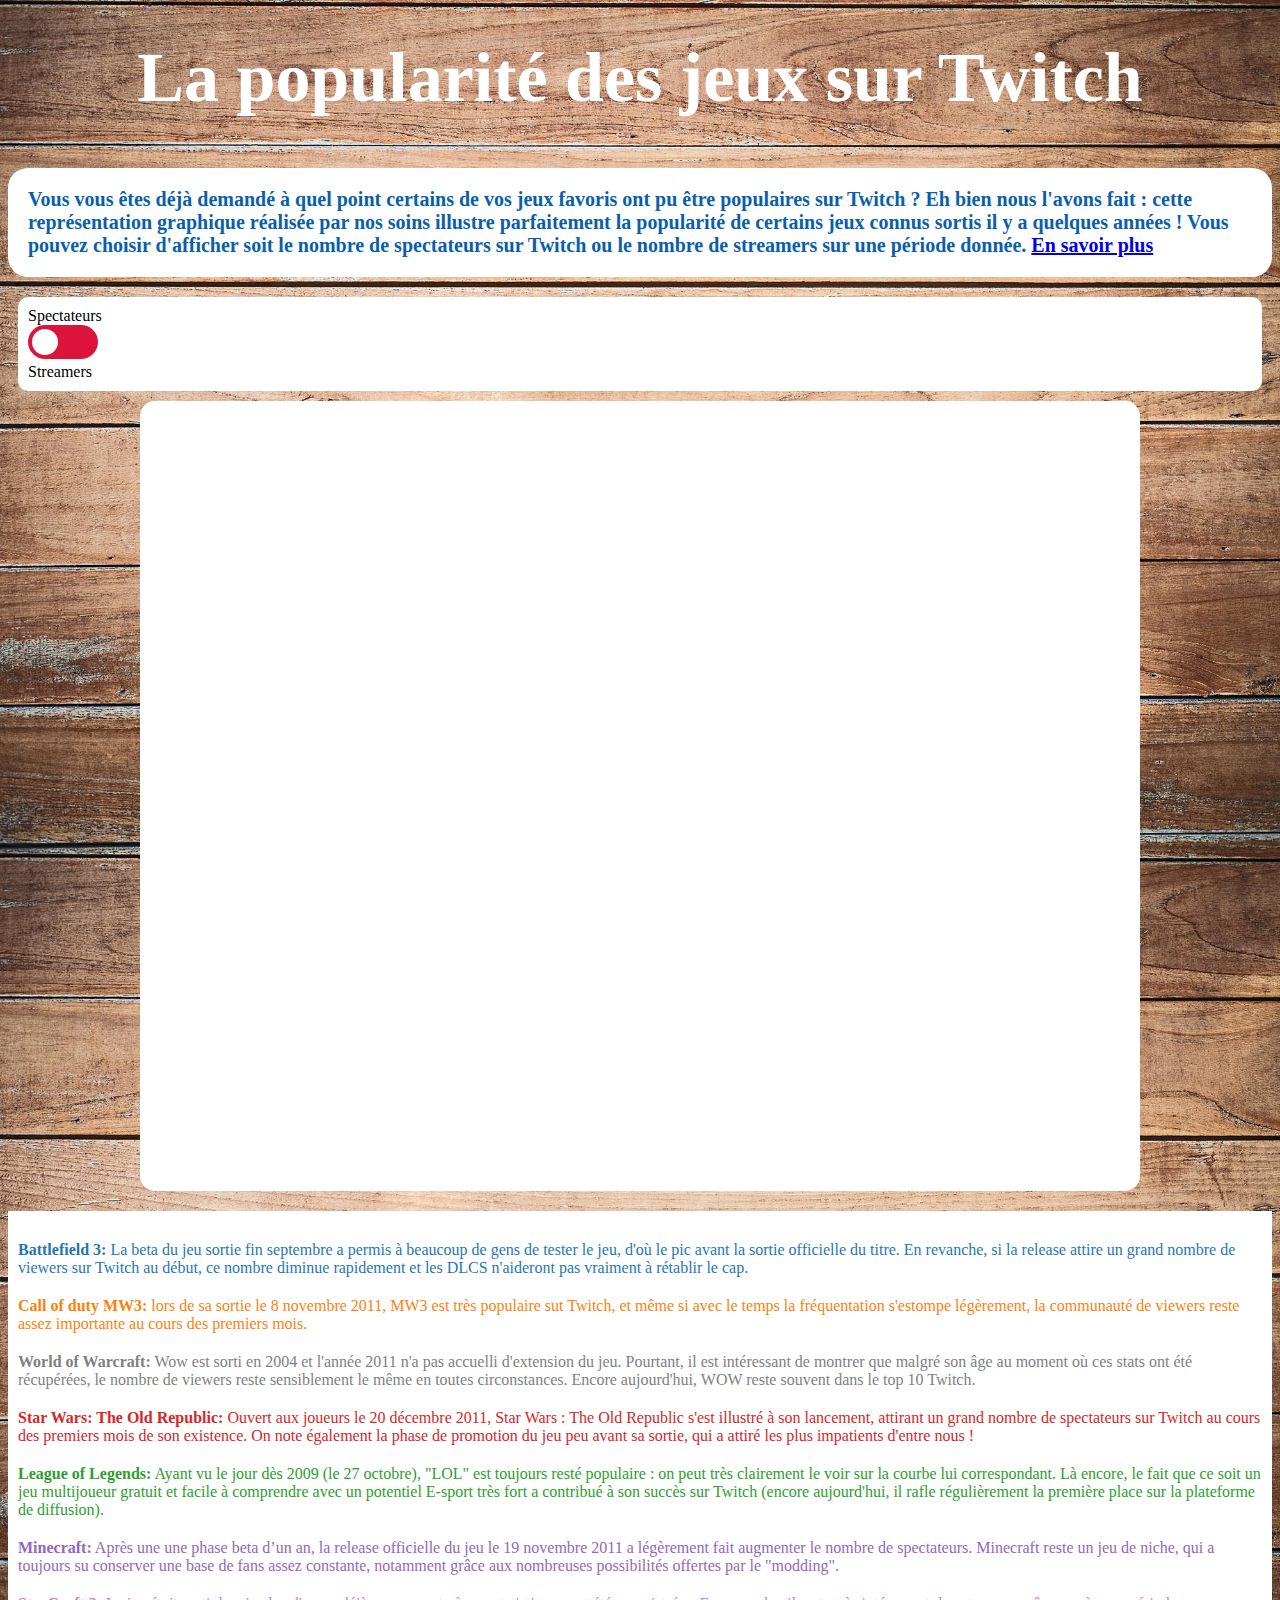
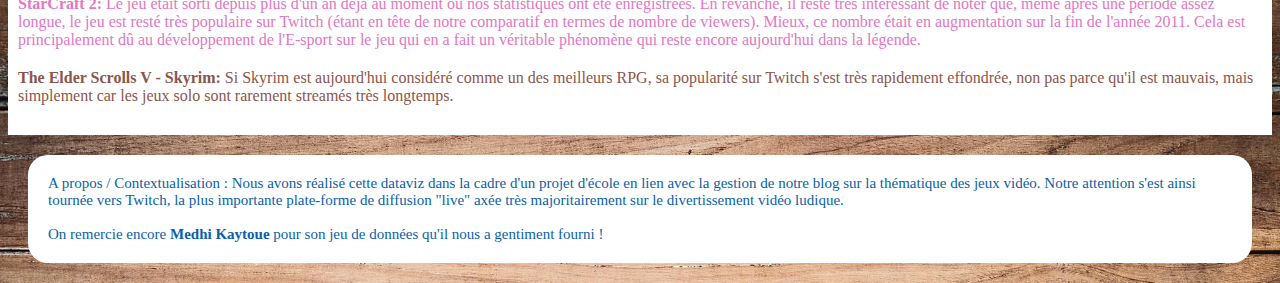
<file: old2/index.html>
<!DOCTYPE html>
<meta charset="UTF-8">
<html>

<head>
    <title>Dataviz Au Gamer Apaise</title>

    <link rel="stylesheet" href="https://maxcdn.bootstrapcdn.com/bootstrap/4.0.0-beta.2/css/bootstrap.min.css"
          integrity="sha384-PsH8R72JQ3SOdhVi3uxftmaW6Vc51MKb0q5P2rRUpPvrszuE4W1povHYgTpBfshb" crossorigin="anonymous">
    <link rel="stylesheet" href="style/style.css"/>

</head>


<div class="row"><h1>La popularité des jeux sur Twitch</h1></div>

<div class="row">
    <div class="col-sm"></div>
    <div class="col-lg-8">
        <p class="intro">Vous vous êtes déjà demandé à quel point certains de vos jeux favoris ont pu être populaires
            sur
            Twitch ? Eh bien nous l'avons fait : cette représentation graphique réalisée par nos soins illustre
            parfaitement la popularité de certains jeux connus sortis il y a quelques années ! Vous pouvez choisir
            d'afficher soit le nombre de spectateurs sur Twitch ou le nombre de streamers sur une période donnée. <a
                    href="#savoir-plus">En savoir plus</a></p>

    </div>
    <div class="col-sm"></div>
</div>
<div class="row">
    <div class="col-sm"></div>
    <div id="bouton" class="col-sm">
        <div class="row">
            <div class="col-sm text-center">Spectateurs</div>
            <div class="col-sm text-center">
                <div id="button">
                    <label id="variateur" class="switch">
                        <input id="cb" type="checkbox" name="change" onchange="reload(this)"/>
                        <span class="slider round"></span>
                    </label>
                </div>
            </div>
            <div class="col-sm text-center">Streamers</div>
        </div>
    </div>
    <div class="col-sm"></div>
</div>


<div class="row">
    <svg id="joyplot" width="1000" height="760"></svg>
</div>


<div class="jeux">
    <div class="row">
        <div class="col-1"></div>
        <div id="bf3" class="col"><b>Battlefield 3:</b> La beta du jeu sortie fin septembre a permis à beaucoup de gens
            de
            tester le
            jeu,
            d'où le pic avant la sortie officielle du titre. En revanche, si la release attire un grand nombre de
            viewers
            sur Twitch au début, ce nombre diminue rapidement et les DLCS n'aideront pas vraiment à rétablir le cap.
        </div>
        <div class="col-1"></div>
        <div id="cod" class="col"><b>Call of duty MW3:</b> lors de sa sortie le 8 novembre 2011, MW3 est très populaire
            sut
            Twitch, et
            même
            si avec le temps la fréquentation s'estompe légèrement, la communauté de viewers reste assez importante au
            cours
            des premiers mois.
        </div>
        <div class="col-1"></div>
    </div>
    <div class="row">
        <div class="col-1"></div>
        <div id="wow" class="col"><b>World of Warcraft:</b> Wow est sorti en 2004 et l'année 2011 n'a pas accuelli
            d'extension du jeu.
            Pourtant, il est intéressant de montrer que malgré son âge au moment où ces stats ont été récupérées, le
            nombre
            de viewers reste sensiblement le même en toutes circonstances. Encore aujourd'hui, WOW reste souvent dans le
            top
            10 Twitch.
        </div>
        <div class="col-1"></div>
        <div id="sw" class="col"><b>Star Wars: The Old Republic:</b> Ouvert aux joueurs le 20 décembre 2011, Star Wars :
            The Old
            Republic
            s'est illustré à son lancement, attirant un grand nombre de spectateurs sur Twitch au cours des premiers
            mois de
            son existence. On note également la phase de promotion du jeu peu avant sa sortie, qui a attiré les plus
            impatients d'entre nous !
        </div>
        <div class="col-1"></div>
    </div>

    <div class="row">
        <div class="col-1"></div>
        <div id="lol" class="col"><b>League of Legends:</b> Ayant vu le jour dès 2009 (le 27 octobre), "LOL" est
            toujours
            resté
            populaire :
            on peut très clairement le voir sur la courbe lui correspondant. Là encore, le fait que ce soit un jeu
            multijoueur gratuit et facile à comprendre avec un potentiel E-sport très fort a contribué à son succès sur
            Twitch (encore aujourd'hui, il rafle régulièrement la première place sur la plateforme de diffusion).
        </div>
        <div class="col-1"></div>
        <div id="minecraft" class="col"><b>Minecraft:</b> Après une une phase beta d’un an, la release officielle du jeu
            le 19
            novembre 2011
            a
            légèrement fait augmenter le nombre de spectateurs. Minecraft reste un jeu de niche, qui a toujours su
            conserver
            une base de fans assez constante, notamment grâce aux nombreuses possibilités offertes par le "modding".
        </div>
        <div class="col-1"></div>
    </div>

    <div class="row">
        <div class="col-1"></div>
        <div id="sc2" class="col"><b>StarCraft 2:</b> Le jeu était sorti depuis plus d'un an déjà au moment où nos
            statistiques ont été
            enregistrées. En revanche, il reste très intéressant de noter que, même après une période assez longue, le
            jeu
            est resté très populaire sur Twitch (étant en tête de notre comparatif en termes de nombre de viewers).
            Mieux,
            ce nombre était en augmentation sur la fin de l'année 2011. Cela est principalement dû au développement de
            l'E-sport sur le jeu qui en a fait un véritable phénomène qui reste encore aujourd'hui dans la légende.
        </div>
        <div class="col-1"></div>
        <div id="skyrim" class="col"><b>The Elder Scrolls V - Skyrim:</b> Si Skyrim est aujourd'hui considéré comme un
            des
            meilleurs RPG,
            sa
            popularité sur Twitch s'est très rapidement effondrée, non pas parce qu'il est mauvais, mais simplement car
            les
            jeux solo sont rarement streamés très longtemps.
        </div>
        <div class="col-1"></div>
    </div>
</div>
<div class="row">
    <div class="col-sm"></div>
    <div class="col-lg-8">
        <p id="savoir-plus" class="a-propos">
            A propos / Contextualisation : Nous avons réalisé cette dataviz dans la cadre d'un projet d'école en lien
            avec la gestion de notre blog sur la thématique des jeux vidéo. Notre attention s'est ainsi tournée vers
            Twitch,
            la plus importante plate-forme de diffusion "live" axée très majoritairement sur le divertissement vidéo
            ludique.
            <br><br>
            On remercie encore <b>Medhi Kaytoue</b> pour son jeu de données qu'il nous a gentiment fourni !
        </p>
    </div>
    <div class="col-sm"></div>
</div>


<script
        src="https://code.jquery.com/jquery-3.2.1.min.js"
        integrity="sha256-hwg4gsxgFZhOsEEamdOYGBf13FyQuiTwlAQgxVSNgt4="
        crossorigin="anonymous"></script>
<script src="https://d3js.org/d3.v4.min.js"></script>
<script src="scripts/joyplot1.js"></script>
<script src="https://code.jquery.com/jquery-3.2.1.js" integrity="sha256-DZAnKJ/6XZ9si04Hgrsxu/8s717jcIzLy3oi35EouyE="
        crossorigin="anonymous"></script>
<script src="https://maxcdn.bootstrapcdn.com/bootstrap/4.0.0-beta.2/js/bootstrap.min.js"
        integrity="sha384-alpBpkh1PFOepccYVYDB4do5UnbKysX5WZXm3XxPqe5iKTfUKjNkCk9SaVuEZflJ"
        crossorigin="anonymous"></script>
<script>
    reload($("#cb"));
</script>

</body>
</html>
</file>
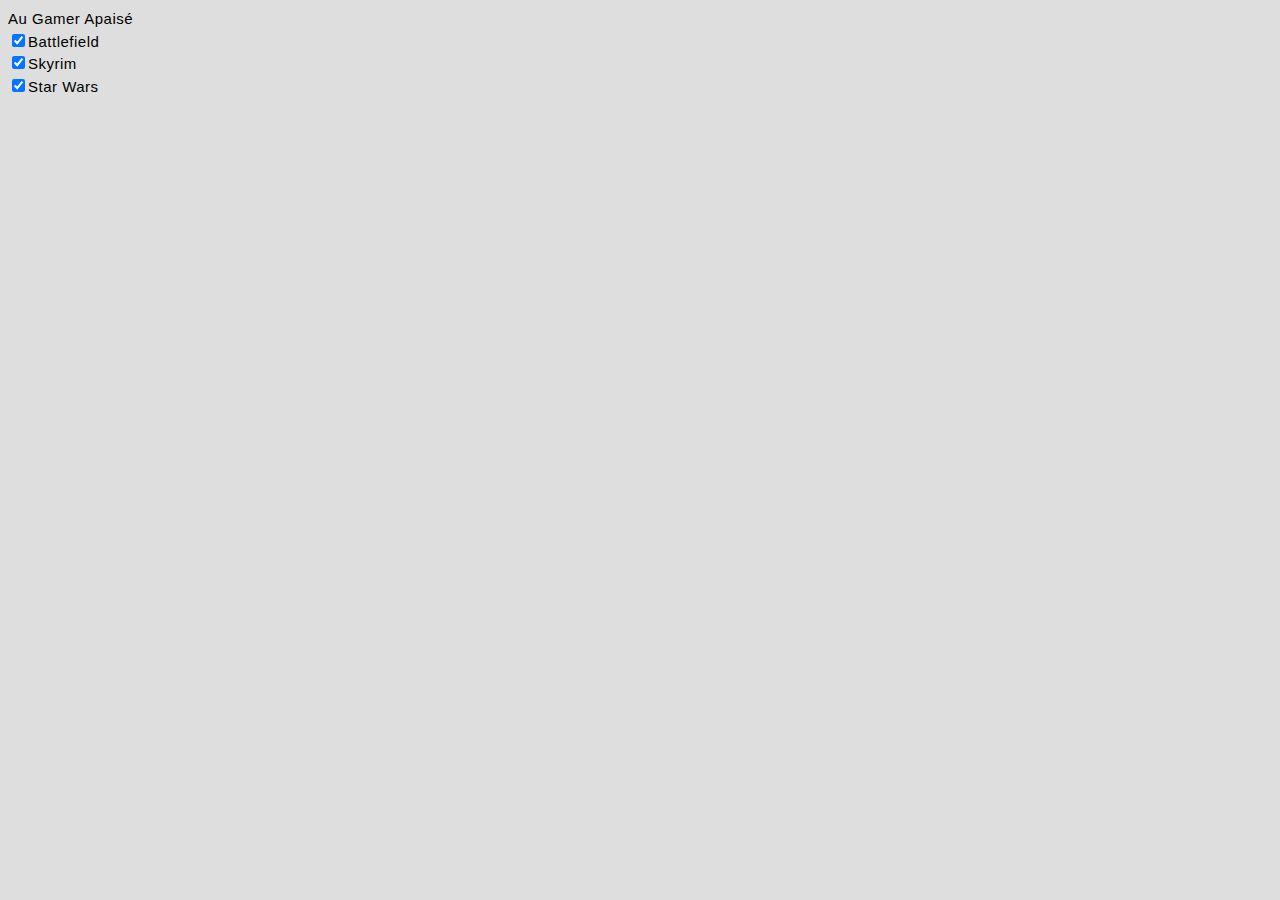
<file: old/index_old2.html>
<!DOCTYPE html>
<html lang="en">

<head>
    <meta charset="utf-8">
    <meta name="viewport" content="width=device-width, initial-scale=1, shrink-to-fit=no">
    <link rel="stylesheet" href="https://maxcdn.bootstrapcdn.com/bootstrap/4.0.0-beta.2/css/bootstrap.min.css"
          integrity="sha384-PsH8R72JQ3SOdhVi3uxftmaW6Vc51MKb0q5P2rRUpPvrszuE4W1povHYgTpBfshb" crossorigin="anonymous">
    <meta charset="UTF-8">
    <link rel="stylesheet" href="style.css"/>
    <title>This is the index page</title>
</head>


<body>
<section class="sectioncenter textcenter entresection">
    Au Gamer Apaisé
</section>

<div class="row">
    <div class="col-sm"></div>
    <div class="col-sm">
        <input type="checkbox" class="bf_line" checked>Battlefield
    </div>
    <div class="col-sm">
        <input type="checkbox" class="sky_line" checked>Skyrim
    </div>
    <div class="col-sm">
        <input type="checkbox" class="sw_line" checked>Star Wars
    </div>
</div>
<div class="row">
    <div class="graph">
    <svg id="svg1" width="1200" height="500"></svg>
    </div>
</div>

<script src="https://d3js.org/d3.v4.min.js"></script>
<script src="scripts/moment.js"></script>

<script src="scripts/jquery-3.2.1.min.js"></script>
<script src="scripts/display_line.js"></script>

<script src="https://code.jquery.com/jquery-3.2.1.slim.min.js"
        integrity="sha384-KJ3o2DKtIkvYIK3UENzmM7KCkRr/rE9/Qpg6aAZGJwFDMVNA/GpGFF93hXpG5KkN"
        crossorigin="anonymous"></script>
<script src="https://cdnjs.cloudflare.com/ajax/libs/popper.js/1.12.3/umd/popper.min.js"
        integrity="sha384-vFJXuSJphROIrBnz7yo7oB41mKfc8JzQZiCq4NCceLEaO4IHwicKwpJf9c9IpFgh"
        crossorigin="anonymous"></script>
<script src="https://maxcdn.bootstrapcdn.com/bootstrap/4.0.0-beta.2/js/bootstrap.min.js"
        integrity="sha384-alpBpkh1PFOepccYVYDB4do5UnbKysX5WZXm3XxPqe5iKTfUKjNkCk9SaVuEZflJ"
        crossorigin="anonymous"></script>

<script src="scripts/linechart.js"></script>
<script>
    var parseTime = d3.timeParse("%d-%b-%y" + "%H");

    d3.tsv("data/sky_stats.txt", function (d) {
            d.date = parseTime(d.date + d.hour);
            d.nb_spec = +d.nb_spec;
            return d;
        },
        function (error, data) {
            if (error) throw error;
            draw_linechart(data);
        });
</script>

</body>
</html>
</file>
<file: old2/style/style.css>
body {

    background-image: url("wood_texture.jpg");
    background-size: 100%;
}

svg {
    display: block;
    background-color: white;
    margin-left: auto;
    margin-right: auto;
    border-radius: 15px;
    margin-bottom: 20px;
}

.axis .domain {
    display: none;
}

.axis--x text {
    fill: #000;
}

.axis--x line {
    stroke: #aaa;
}

.axis--game .tick line {
    display: none;
}

.axis--game text {
    font-size: 12px;
    fill: #777;
}

.axis--game .tick:nth-child(odd) text {
    fill: #222;
}

.line {
    fill: none;
    stroke: #fff;
}

text {
    transform: translateY(-30px);
}

.axis--x text {
    transform: translateY(8px) translateX(8px) rotate(45deg);
}

h1 {
    color: white !important;
    font-family: "DwarvenAxe BB";
    width: auto;
    margin: auto;
    text-align: center;
    padding: 30px;
    font-size: 70px;

}

/*SWITCH BUTTON


/* The switch - the box around the slider */
.switch {
    margin-left: auto;
    margin-right: auto;
    position: relative;
    padding-left: 10px;
    display: inline-block;
    width: 60px;
    height: 34px;
}

/* Hide default HTML checkbox */
.switch input {
    display: none;
}

/* The slider */
.slider {
    position: absolute;
    cursor: pointer;
    top: 0;
    left: 0;
    right: 0;
    bottom: 0;
    background-color: crimson;
    -webkit-transition: .4s;
    transition: .4s;
}

.slider:before {
    position: absolute;
    content: "";
    height: 26px;
    width: 26px;
    left: 4px;
    bottom: 4px;
    background-color: white;
    -webkit-transition: .4s;
    transition: .4s;
}

input:checked + .slider {
    background-color: #2196F3;
}

input:focus + .slider {
    box-shadow: 0 0 1px #2196F3;
}

input:checked + .slider:before {
    -webkit-transform: translateX(26px);
    -ms-transform: translateX(26px);
    transform: translateX(26px);
}

/* Rounded sliders */
.slider.round {
    border-radius: 34px;
}

.slider.round:before {
    border-radius: 50%;
}

#bouton {
    padding: 10px;
    margin-left: auto;
    margin-right: auto;
    background-color: white;
    margin: 10px;
    border-radius: 10px;
}

#joyplot {
    padding-top: 30px
}

.loading {
    border: 16px solid #f3f3f3; /* Light grey */
    border-top: 16px solid #3498db; /* Blue */
    border-radius: 50%;
    width: 120px;
    height: 120px;
    margin-left: auto;
    margin-right: auto;
    animation: spin 2s linear infinite;
}

@keyframes spin {
    0% {
        transform: rotate(0deg);
    }
    100% {
        transform: rotate(360deg);
    }
}

.center-switch {
    margin: auto;
    max-width: 250px
}

#variateur {
    margin: auto
}

#button {
    margin-left: auto;
    margin-right: auto;
}

.intro {
    padding: 20px;
    color: #0A5FAB !important;
    font-weight: bold;
    font-size: 20px;
    text-shadow: 2px black;
    background-color: white;
    border-radius: 20px;
}

.a-propos {
    padding: 20px;
    color: #0A5FAB !important;
    font-size: 15px;
    text-shadow: 2px black;
    background-color: white;
    border-radius: 20px;
    margin: 20px;
}

.jeux {
    background-color: white;
    padding-top: 20px;
    padding-bottom: 20px;

}

.col {
    padding: 10px;
}

#bf3 {
    color: #1f77b4
}

#cod {
    color: #ff7f0e
}

#wow {
    color: #7f7f7f
}

#sw {
    color: #d62728
}

#lol {
    color: #2ca02c
}

#minecraft {
    color: #9467bd
}

#sc2 {
    color: #e377c2

}

#skyrim {
    color: #8c564b
}
</file>
<file: old/style.css>
body,
html {
	overflow-x:hidden;
}

body {
	font-family: 'Open Sans', sans-serif;
	font-size: 15px;
	letter-spacing: 0.5px;
	line-height: 1.5;
	color: #1c1b1b;
}

ul {
	padding: 0;
	margin: 0;
}

ul li {
	list-style: disc;
	font-size: 17px;
	line-height: 1.59;
}

a { 
	text-decoration: none;
	color: #2f2f2f;
}

a:hover,
a:focus {
	outline: none;
	text-decoration: none;
}

h1,
h2,
h3,
h4,
h5,
h6 {
	font-family: 'Montserrat', sans-serif;
	font-weight: 700;
	margin-top: 0;
	color: #060403;
}


h1 {
	font-size: 38px;
}

h2 {  
	font-size: 32px; 
	line-height: 1.13;
	color: #060403;
}

h3 {  
	font-size: 26px;  
}

h4 {  
	font-size: 22px;  
}

h5 {  
	font-size: 20px;  
}

h6 {  
	font-size: 18px;  
}

img {
	border: none;
	max-width: 100%;
}

code {
	background-color: #ee0707;
	border-radius: 2px;
	color: #fff;
	padding: 2px 4px;
}

pre {
	background-color: #f8f8f8;
	border: 1px solid #eee;
	border-radius: 4px;
	padding: 10px;
}

pre code {
	background-color: transparent;
	color: #333;
}

del{
	text-decoration-color: #ee0707;
}

kbd {
	background-color: #ddd;
	padding: 4px 6px;
	border-radius: 2px;
	color: ;
}

address {
	line-height: 1.5;
	padding-left: 10px;
}

dl dt {
	font-weight: 700;
}

dl dd {
	margin-left: 0;
}

blockquote {
	background-color: #f8f8f8;
	border-radius: 0 4px 4px 0;
	padding: 5px 15px;
	
}

blockquote p {
	margin-top: 10px;
}

button {
	padding: 5px 15px;
	border: none;
}

button:focus {
	outline: none;
	border: none;
}


/* ========= BUTTON =========*/

.mu-primary-btn {
	background-color: transparent;
	border-radius: 4px;
	border: 2px solid #ffffff;
	color: #fff;
	display: inline-block;
	font-size: 14px;
	font-weight: 700;
	letter-spacing: 1.5px;
	padding: 12px 35px;
	-webkit-transition: all 0.5s;
	transition: all 0.5s;
}

.mu-primary-btn:hover,
.mu-primary-btn:focus {
	background-color: #fff;
}

.mu-send-msg-btn {
	color: #555;
	font-size: 13px;
	font-weight: 600;
	letter-spacing: 1px;
	text-align: center;
	padding: 14px 24px;
	margin-top: 10px;
	-webkit-transition: all 0.5s;
	transition: all 0.5s;
	width: 250px;
	color: #fff;
	border-radius: 5px;
}

.mu-send-msg-btn:hover,
.mu-send-msg-btn:focus {
	background-color: #fff;
}



/*--------------------*/
/* HEADER */
/*--------------------*/

#mu-hero {
	display: inline;
	float: left;
	width: 100%;
	background-position: center center;
	background-attachment: fixed;
	-webkit-background-size: cover;
	background-size: cover;
}

.mu-hero-overlay {
	display: inline;
	float: left;
	opacity: 0.94;
	width: 100%;
}

.mu-logo-area {
	display: inline;
	float: left;
	text-align: center;
	width: 100%;
}

.mu-logo {
	font-size: 35px;
	font-family: 'Montserrat', sans-serif;
	display: inline-block;
	font-weight: 600;
	background: #fff;
	padding: 5px 20px;
	margin-bottom: 30px;
}


.mu-menu-btn {
	position: fixed;
	right: 15%;
	top: 50px;
	color: #fff;
	font-size: 25px;
	border: 2px solid #fff;
	padding: 5px 14px;
	z-index: 999;
	-webkit-transition: all 0.5s;
	-o-transition: all 0.5s;
	transition: all 0.5s;
}

.mu-menu-btn:hover,
.mu-menu-btn:focus {
	border: 2px solid #fff;
}



/*=== Featured section ===*/

.mu-hero-featured-area {
	display: inline;
	float: left;
	padding: 60px 0 150px;
	width: 100%;
}

.mu-hero-featured-content {
	display: inline;
	float: right;
	margin-top: 50px;
	text-align: center;
	width: 100%;
}

.mu-hero-featured-content h1 {
	font-size: 45px;
	color: #fff;
	font-weight: 300;
	margin-bottom: 15px;
}


.mu-hero-featured-content h2 {
	color: #4b6f5e;
	font-size: 25px;
	font-weight: 300;
}

.mu-event-date-line {
	background-color: #fff;
	color: #333;
	padding: 5px 10px;
	display: inline-block;
	margin-top: 10px;
	font-weight: 600;
}

.mu-event-counter-area {
	display: inline;
	float: left;
	margin-top: 50px;
	width: 100%;
}

#mu-event-counter{
	display: inline;
	float: left;
	width: 100%;
	text-align: center;
}




/*--------------------*/
/* MENU */
/*--------------------*/

#mu-hero .navbar-default {
	background-color: #fff;
	border-color: #e7e7e7;
	padding: 5px 0;
}

.mu-navbar {
	top: -150px;
	transition: all 0.5s;
}

.mu-nav-show {
	top: 0px;
}

#mu-hero .navbar-default .navbar-brand {
	padding: 15px 15px;
	font-size: 28px;
	line-height: 20px;
}

.mu-navbar .mu-menu li a {
	color: #333;
	-webkit-transition: all 0.5s;
	-o-transition: all 0.5s;
	transition: all 0.5s;
}

.navbar-default .navbar-nav > .active > a, 
.navbar-default .navbar-nav > .active > a:focus, 
.navbar-default .navbar-nav > .active > a:hover {
	color: #fff;
}



/


/*--------------------*/
/* EVENT SCHEDULE */
/*--------------------*/

#mu-schedule {
	background-color: #f8f8f8;
	display: inline;
	float: left;
	width: 100%;
}

.mu-schedule-area {
	display: inline;
	float: left;
	padding: 100px 0;
	width: 100%;
}

.mu-schedule-content-area  {
	display: inline;
	float: left;
	margin-top: 50px;
	width: 100%;
}

.mu-schedule-menu {
	text-align: center;
	border: none;
}


.mu-schedule-menu li {
	float: none;
	display: inline-block;
}

.mu-schedule-menu li a {
	border-radius: 0;
	margin: 0 10px;
	-webkit-transition: all 0.5s;
	-o-transition: all 0.5s;
	transition: all 0.5s;
}

.mu-schedule-menu li a:hover,
.mu-schedule-menu li a:focus,
.mu-schedule-menu li.active a,
.mu-schedule-menu li.active a:hover,
.mu-schedule-menu li.active a:focus {
	color: #fff;
}

.mu-schedule-content{
	margin-top: 50px;
}

.mu-event-timeline ul li {
	list-style-type: none;
	position: relative;
	width: 2px;
	margin: 0 auto;
	padding-top: 50px;
	background-color: #ddd;
	-webkit-transition: all 0.5s;
	-o-transition: all 0.5s;
	transition: all 0.5s;
}

.mu-event-timeline ul li::after {
	content: '';
	position: absolute;
	left: 50%;
	top: 70px;
	transform: translateX(-50%);
	height: 24px;
	width: 24px;
	border-radius: 50%;
	background: inherit;
}


.mu-event-timeline ul li .mu-single-event {
	background-color: #fff;
	-webkit-box-shadow: 0 0 16px 0 rgba(32,32,47,0.16);
	-moz-box-shadow: 0 0 16px 0 rgba(32,32,47,0.16);
	box-shadow: 0 0 16px 0 rgba(32,32,47,0.16);
	position: relative;
	top: 0;
	width: 400px;
	padding: 15px;
	text-align: left;
}

.mu-event-timeline ul li:nth-child(2n) .mu-single-event {
	left: 50px;
}

.mu-event-timeline ul li:nth-child(2n+1) .mu-single-event {
	left: -450px;
	text-align: right;
}

.mu-event-timeline ul li .mu-single-event img {
	height: 80px;
	width: 80px;
	float: left;
	border-radius: 50%;
	margin-right: 15px;
}

.mu-event-timeline ul li:nth-child(2n+1) .mu-single-event img {
	float: right;
	margin-right: 0;
	margin-left: 15px;
}

.mu-event-timeline ul li .mu-single-event::before {
	content: '';
	position: absolute;
	top: 23px;
	width: 0;
	height: 0;
	border-style: solid;
}

.mu-event-timeline ul li:nth-child(2n+1) .mu-single-event::before {
	right: -15px;
	border-width: 8px 0 8px 16px;
	border-color: transparent transparent transparent #fff;
}

.mu-event-timeline ul li:nth-child(2n) .mu-single-event::before {
	left: -16px;
	border-width: 8px 16px 8px 0;
	border-color: transparent #fff transparent transparent;
}

.mu-event-timeline ul li .mu-single-event h3 {
	margin-bottom: 5px;
	font-size: 16px;
}

.mu-event-timeline ul li .mu-single-event p {
	margin-bottom: 5px;
}

.mu-event-timeline ul li .mu-single-event span {
	font-size: 12px;
}


/*--------------------*/
/* SPEAKERS */
/*--------------------*/


#mu-speakers {
	background-color: #fff;
	display: inline;
	float: left;
	width: 100%;
}

.mu-speakers-area {
	display: inline;
	float: left;
	padding: 100px 0;
	width: 100%;
}

.mu-speakers-content{
	display: inline;
	float: left;
	margin-top: 50px;
	width: 100%;
}

.mu-single-speakers {
	padding: 0 10px;
	outline: none;
	text-align: center;
	-webkit-transition: all 0.3s ease 0s;
	transition: all 0.3s ease 0s;
}

.mu-speakers-slider .slick-next {
	right: -60px;
}

.mu-speakers-slider .slick-prev {
	left: -60px;
}

.mu-single-speakers-info {
	display: inline;
	float: left;
	margin-top: 20px;
	width: 100%;
}

.mu-single-speakers-info h3 {
	margin-bottom: 4px;
	font-size: 22px;
}

.mu-single-speakers-info p {
	margin-bottom: 5px;
}

.mu-single-speakers-social {

}

.mu-single-speakers-social li {
	display: inline-block;
}

.mu-single-speakers-social li a {
	display: inline-block;
	margin-right: 5px;
	-webkit-transition: all 0.5s;
	-o-transition: all 0.5s;
	transition: all 0.5s;
}


/*--------------------*/
/* VENUE */
/*--------------------*/

#mu-venue {
	display: inline;
	float: left;
	width: 100%;
}

.mu-venue-area {
	display: inline;
	float: left;
	width: 100%;
}

.mu-venue-map {
	display: inline;
	float: left;
	width: 100%;
}

.mu-venue-map iframe {
	margin-bottom: -8px;
}

.mu-venue-address {
	display: inline;
	float: left;
	width: 100%;
	padding: 10% 5%;
	color: #fff;
}

.mu-venue-address h2 i {
	margin-top: -4px;
	font-size: 22px;
	display: inline-block;
	vertical-align: middle;
	color: #060403;
}

.mu-venue-address h3 {
	margin-top: 15px;
	margin-bottom: 0px;
}

.mu-venue-address h4 {
	font-size: 18px;
	font-weight: 300;
	margin-top: 10px;
	margin-bottom: 25px;
}


/*--------------------*/
/* PRICING */
/*--------------------*/


#mu-pricing {
	background-color: #fff;
	display: inline;
	float: left;
	width: 100%;
}

.mu-pricing-area {
	display: inline;
	float: left;
	padding: 100px 0;
	width: 100%;
}

.mu-pricing-conten {
	display: inline;
	float: left;
	margin-top: 50px;
	width: 100%;
}

.mu-single-price {
	background-color: #f8f8f8;
	display: inline;
	float: left;
	text-align: center;
	position: relative;
	width: 100%;
	padding: 15px;
	overflow: hidden;
}

.mu-single-price-head {
	color: #555;
	display: inline;
	float: left;
	width: 100%;
	margin-bottom: 10px;
	margin-top: 10px;
}

.mu-single-price-head .mu-currency {
	font-weight: bold;
	font-size: 30px;
}

.mu-single-price-head .mu-rate {
	font-size: 60px;
	font-weight: bold;
	line-height: 0.9;
	letter-spacing: 3px;
}

.mu-single-price-head .mu-time {
	font-size: 16px;
	font-weight: 300;
	line-height: 0;
	font-style: italic;
}

.mu-single-price .mu-price-title {
	color: #555;
	font-size: 22px;
	padding: 10px 0;
}

.mu-single-price ul {
	list-style: none;
}

.mu-single-price ul li{
	list-style: none;
	color: #555;
}

.mu-register-btn {
	background-color: #fff;
	border: 1px solid #555;
	color: #555;
	margin-top: 20px;
	padding: 10px 40px;
	text-align: center;
	display: inline-block;
	margin-bottom: 20px;
	text-transform: uppercase;
	letter-spacing: 1.5px;
	-webkit-transition: all 0.5s;
	-o-transition: all 0.5s;
	transition: all 0.5s;
}

.mu-register-btn:hover,
.mu-register-btn:focus,
.mu-popular-price .mu-register-btn {
	color: #fff;
}

.mu-popular-price .mu-price-tag {
	color: #fff;
	display: inline-block;
	position: absolute;
	top: 15px;
	left: -62px;
	padding: 10px 60px;
	font-size: 15px;
	text-transform: uppercase;
	letter-spacing: 1.5px;
	font-weight: 700;
	transform: rotate(-45deg);
	text-align: center;
}

/*--------------------*/
/* REGISTER */
/*--------------------*/

#mu-register {
	background-image: url("assets/images/register-bg.jpg");
	background-position: center center;
	background-size: cover;
	background-attachment: fixed;
	display: inline;
	float: left;
	position: relative;
	width: 100%;
}

#mu-register::before {
	background: rgba(0,0,0,0.9);
	bottom: 0;
	content: '';
	left: 0;
	top: 0;
	right: 0;
	position: absolute;
	opacity: 0.9;
}

.mu-register-area {
	display: inline;
	float: left;
	padding: 150px 0;
	width: 100%;
}

.mu-register-area .mu-title,
.mu-register-area p {
	color: #fff;
}

.mu-register-content {
	display: inline;
	float: left;
	width: 100%;
	text-align: center;
	padding: 0 200px;
	margin-top: 50px;
}

.mu-register-form .form-group {
	margin-bottom: 25px;
}

.mu-register-form .form-control {
	height: 50px;
	color: #fff;
	background-color: transparent;
	border: 2px solid #fff;
}

.mu-register-form select.form-control option{
	color: #333;
}

.mu-register-form .form-control::-webkit-input-placeholder {
	color: #fff;
	font-size: 15px;
}

.mu-register-form .form-control:-moz-placeholder { /* Firefox 18- */
	color: #fff;
	font-size: 15px; 
}

.mu-register-form .form-control::-moz-placeholder {  /* Firefox 19+ */
	color: #fff;
	font-size: 15px;
}

.mu-register-form .form-control:-ms-input-placeholder {  
	color: #fff;
	font-size: 15px;
}

.mu-reg-submit-btn {
	background-color: transparent;
	border: 2px solid #fff;
	color: #fff;
	padding: 12px 75px;
	margin-top: 20px;
	letter-spacing: 1px;
	-webkit-transition: all 0.5s;
	-o-transition: all 0.5s;
	transition: all 0.5s;
}


/*--------------------*/
/* SPONSORS */
/*--------------------*/

#mu-sponsors {
	background-color: #fff;
	display: inline;
	float: left;
	width: 100%;
}

.mu-sponsors-area {
	display: inline;
	float: left;
	padding: 100px 0;
	width: 100%;
}

.mu-sponsors-content {
	display: inline;
	float: left;
	margin-top: 50px;
	width: 100%;
}

.mu-sponsors-single {
	background: #eee;
	display: inline;
	float: left;
	margin-top: 10px;
	margin-bottom: 15px;
	width: 100%;
}


/*--------------------*/
/* FAQ */
/*--------------------*/

#mu-faq {
	background-color: #f8f8f8;
	display: inline;
	float: left;
	position: relative;
	width: 100%;
}

.mu-faq-area {
	display: inline;
	float: left;
	padding: 150px 0;
	width: 100%;
}

.mu-faq-content {
	display: inline;
	float: left;
	width: 100%;
	text-align: center;
	padding: 0 150px;
	margin-top: 50px;
}

.mu-faq-content .panel-default {
	border-radius: 0;
	border-color: #fff;
	box-shadow: 0 2px 3px 0 rgba(0,0,0,0.06);
}

.mu-faq-content .panel-default > .panel-heading {
	color: #333;
	background-color: #fff;
	border-color: #ddd;
	padding: 0;

}

.mu-faq-content .panel-default > .panel-heading + .panel-collapse > .panel-body {
	text-align: left;
}


.mu-faq-content .panel-title {
	text-align: left;
	font-weight: 300;
}

.mu-faq-content .panel-title a {
	display: block;
	padding: 12px 15px;
	-webkit-transition: all 0.5s;
	-o-transition: all 0.5s;
	transition: all 0.5s;
}

.mu-faq-content .panel-title a>span {
	margin-right: 5px;
}


/*--------------------*/
/* CONTACT US */
/*--------------------*/

#mu-contact {
	background-color: #f8f8f8;
	display: inline;
	float: left;
	width: 100%;
}

.mu-contact-area {
	display: inline;
	float: left;
	padding: 100px 0 50px;
	width: 100%;
}

.mu-contact-header {
	display: inline;
	float: left;
	text-align: center;
	width: 100%;
	padding: 0 120px;
}

.mu-contact-content{
	display: inline;
	float: left;
	margin-top: 50px;
	padding: 0 20%;
	width: 100%;
}


.mu-contact-form-area {
	display: inline;
	float: left;
	width: 100%;
}

.mu-contact-form {
	text-align: center;
}

.mu-contact-form .form-group input {
	background: transparent;
	border-radius: 5px;
	color: #333;
	font-size: 15px;
	border: 1px solid #888;
	height: 45px;
	margin-bottom: 24px;
}

.mu-contact-form .form-group textarea {
	background: transparent;
	border: 1px solid #888;
	border-radius: 5px;
	color: #333;
	font-size: 18px;
	padding: 10px;
	height: 190px;
}

.mu-contact-form .form-control:focus {
	background-color: #fff;
    outline: 0;
    box-shadow: none;    
} 

.mu-contact-form .form-control::-webkit-input-placeholder {
	color: #888;
	font-size: 15px;
}

.mu-contact-form .form-control:-moz-placeholder { /* Firefox 18- */
	color: #888;
	font-size: 15px; 
}

.mu-contact-form .form-control::-moz-placeholder {  /* Firefox 19+ */
	color: #888;
	font-size: 15px;
}

.mu-contact-form .form-control:-ms-input-placeholder {  
	color: #888;
	font-size: 15px;
}

.mu-contact-form .button-default::after,
.mu-contact-form .button-default > span {
	padding: 12px 40px;  
}

#form-messages {
	margin-bottom: 10px;
    background-color: #fff;
}

.success {
	padding: 1em;
	margin-bottom: 0.75rem;
	text-shadow: 0 1px 0 rgba(255, 255, 255, 0.5);
	color: #468847;
	background-color: #dff0d8;
	border: 1px solid #d6e9c6;
	-webkit-border-radius: 4px;
	 -moz-border-radius: 4px;
	      border-radius: 4px;
}

.error {
	padding: 1em;
	margin-bottom: 0.75rem;
	text-shadow: 0 1px 0 rgba(255, 255, 255, 0.5);
	color: #b94a48;
	background-color: #f2dede;
	border: 1px solid rgba(185, 74, 72, 0.3);
	-webkit-border-radius: 4px;
	 -moz-border-radius: 4px;
	      border-radius: 4px;
}



/*--------------------*/
/* FOOTER */
/*--------------------*/


#mu-footer {
	background-color: #f8f8f8;
	display: inline;
	float: left;
	width: 100%;
}

.mu-footer-area{
	display: inline;
	float: left;
	padding: 30px 0;
	text-align: center;
	width: 100%;
}

.mu-footer-top {
	display: inline;
	float: left;
	width: 100%;
}

.mu-social-media {
	display: inline;
	float: left;
	padding: 10px 0;
	width: 100%;
}

.mu-social-media a {
	border: 1px solid #19191a;
	border-radius: 50px;
	color: #060403;
	display: inline-block;
	font-size: 12px;
	margin-right: 10px;
	text-align: center;
	text-decoration: none;
	transition: all 0.2s ease-in-out 0s;
	width: 35px;
	height: 35px;
	line-height: 35px;
	font-size: 15px;
}

.mu-footer-bottom {
	display: inline;
	float: left;
	width: 100%;
}

.mu-copy-right {
	margin-bottom: 0;
}

.mu-copy-right a {
	font-weight: 600;
	-webkit-transition: all 0.5s;
	-o-transition: all 0.5s;
	transition: all 0.5s;
}



/*--------------------*/
/* RESPONSIVE STYLE */
/*--------------------*/

@media (max-width: 1199px) {

	.mu-register-content {
		padding: 0 150px;
	}

	.mu-video-iframe-area {
		padding: 16% 0;
	}

	.mu-video-close-btn {
		top: 5%;
		right: 5%;
		margin-top: 0;
	}

	.mu-apps-screenshot-slider .slick-prev {
		left: -25px;
	}

	.mu-apps-screenshot-slider .slick-next {
		right: -25px;
	}


}

@media (max-width: 991px) {

	.mu-primary-btn {
		font-size: 14px;
		padding: 12px 22px;
	}

	.mu-navbar .mu-menu {
		margin-top: 5px;
	}

	.mu-navbar .mu-menu li a {
		font-size: 15px;
		padding: 10px 6px;
	}

	.mu-hero-featured-content h1 {
		font-size: 35px;
	}

	.mu-hero-featured-content h2 {
		font-size: 18px;
		color: #060403;
	}

	.mu-event-date-line {
		font-size: 14px;
	}

	.mu-event-counter-block {
		height: 130px;
		width: 130px;
		font-size: 16px;
		margin: 0 10px;
	}

	.mu-event-counter-block span {
		font-size: 30px;
		padding-top: 32px;
		line-height: 32px;
	}

	.mu-event-timeline ul li {
		margin-left: 15%;
	}

	.mu-event-timeline ul li:nth-child(2n+1) .mu-single-event {
		left: 50px;
		text-align: left;
	}

	.mu-event-timeline ul li:nth-child(2n+1) .mu-single-event::before {
		right: auto;
		left: -16px;
		border-width: 8px 16px 8px 0;
		border-color: transparent #fff transparent transparent;
	}

	.mu-event-timeline ul li:nth-child(2n+1) .mu-single-event img {
		float: left;
		margin-right: 15px;
		margin-left: 0;
	}

	.mu-video-iframe-area {
		padding: 16% 5%;
	}

	.mu-video-iframe-area iframe {
		width: 100%;
	}

	.mu-title-area {
		padding: 0 50px;
	}

	.mu-faq-content {
		padding: 0;
	}

	.mu-contact-right {
		margin-top: 50px;
	}

	.mu-menu-btn {
		right: 5%;
	}

	.mu-speakers-slider .slick-next {
		right: 0;
	}

	.mu-speakers-slider .slick-prev {
		left: 0;
	}

	.mu-speakers-slider .slick-next,
	.mu-speakers-slider .slick-prev {
		width: 40px;
		height: 40px;
	}

	.mu-speakers-slider .slick-prev::before,
	.mu-speakers-slider .slick-next::before {
		font-size: 18px;
	}

	.mu-single-speakers-info h3 {
		font-size: 18px;
	}

	.mu-pricing-conten {
		padding: 0 5%;
	}

	.mu-single-price {
		margin-bottom: 30px;
	}



}

@media (max-width: 767px) {

	.mu-logo img {
		width: 150px;
	}


	.mu-navbar .navbar-toggle .icon-bar {
		background-color: #fff;
	}

	.mu-navbar .mu-menu {
		padding: 0 15px;
	}

}


@media (max-width: 640px){

	.mu-event-counter-block {
		height: 100px;
		width: 100px;
		font-size: 15px;
	}

	.mu-event-counter-block span {
		font-size: 22px;
		padding-top: 22px;
		line-height: 25px;
	}

	.mu-title-area {
		padding: 0;
	}

}
	}

h2 {
	font-size: 22px;
	color: black;
	}



body

{

	background-color: #dedede; /* Le fond de la page sera noir */

	color: black; /* Le texte de la page sera blanc */

}
</file>
